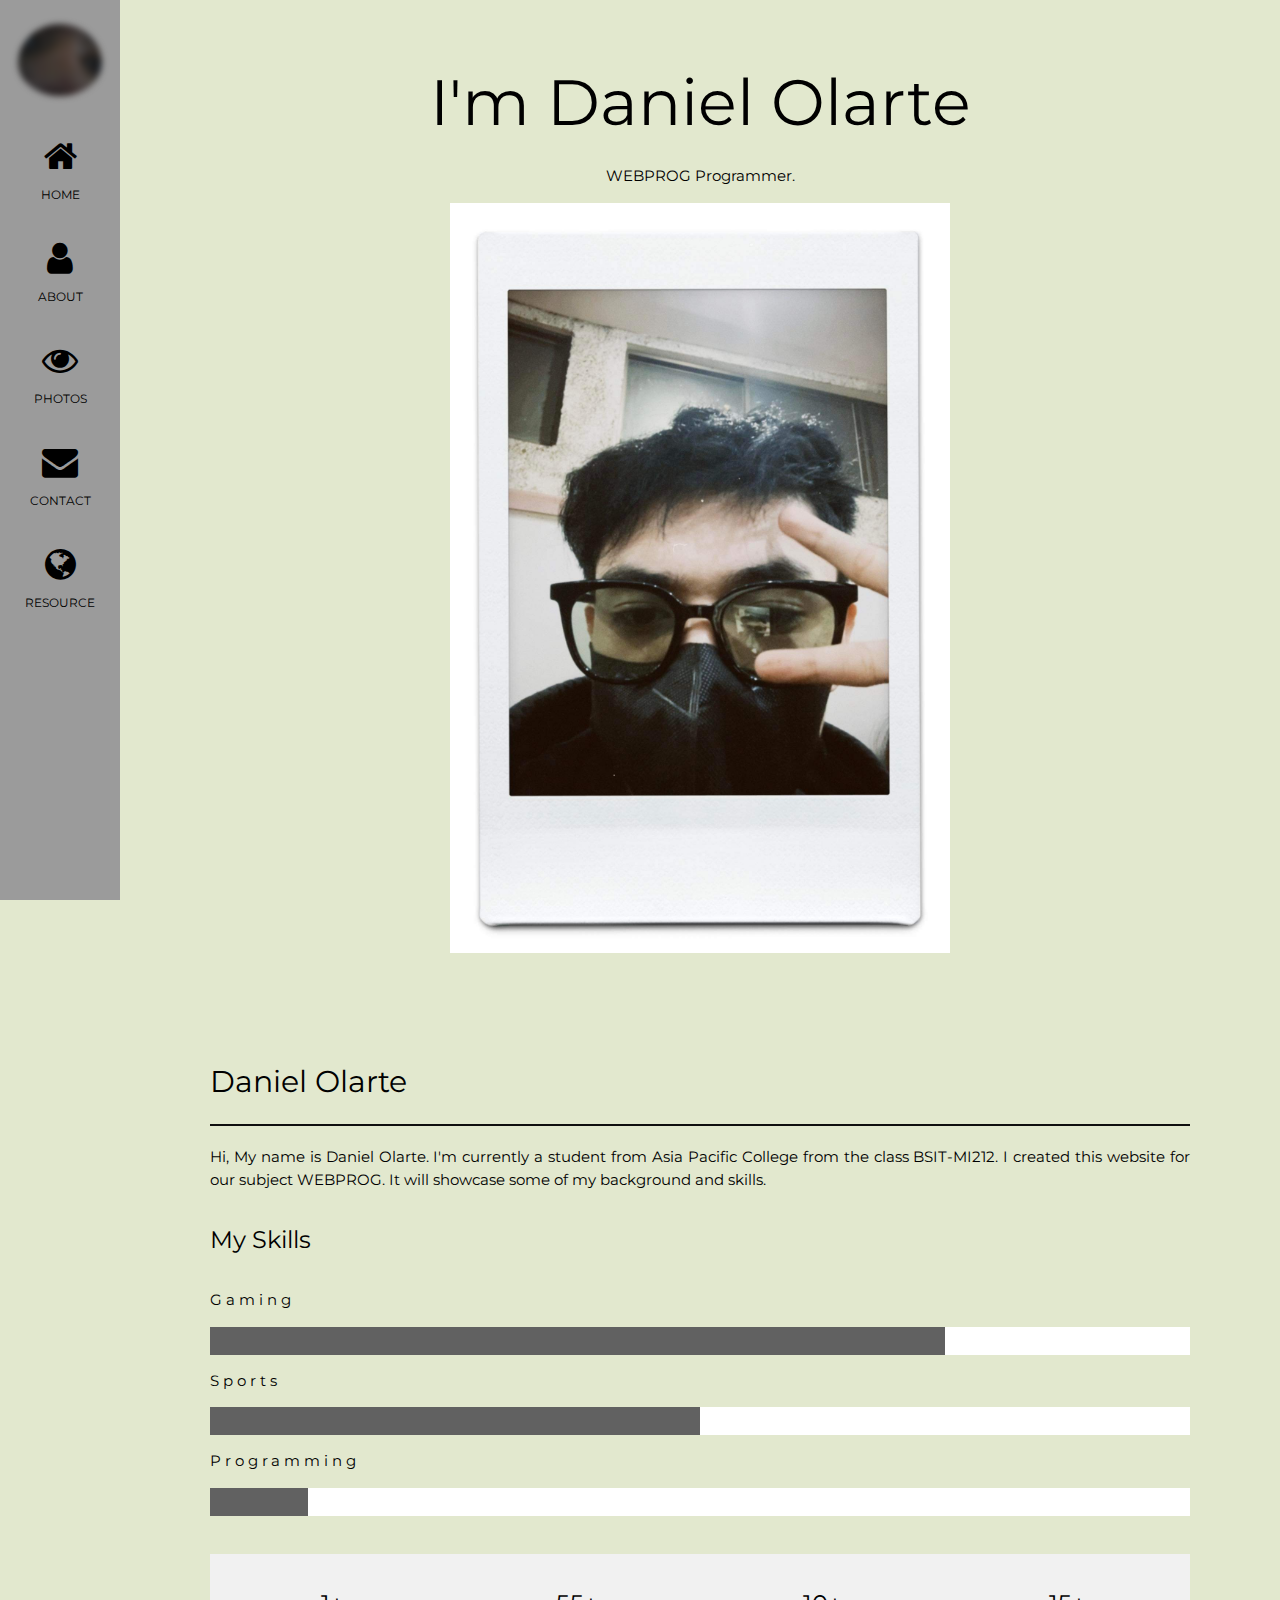
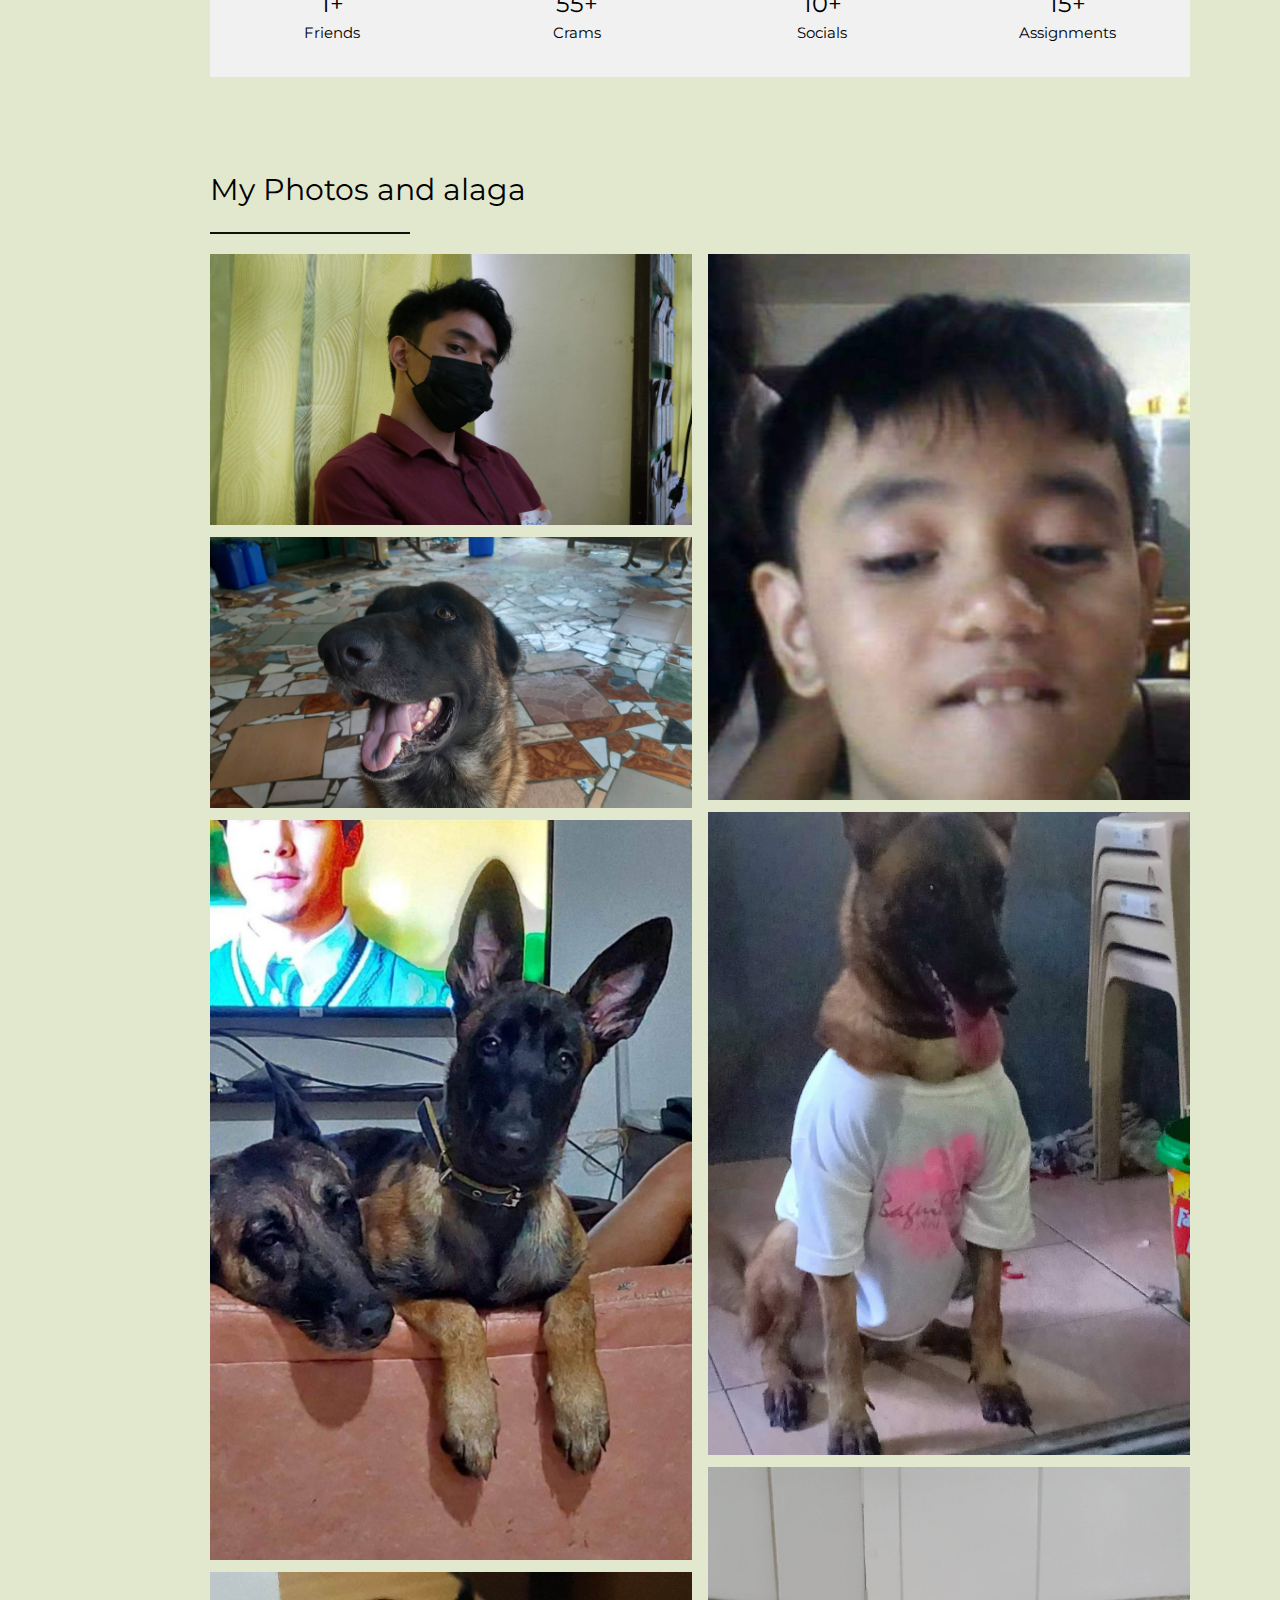
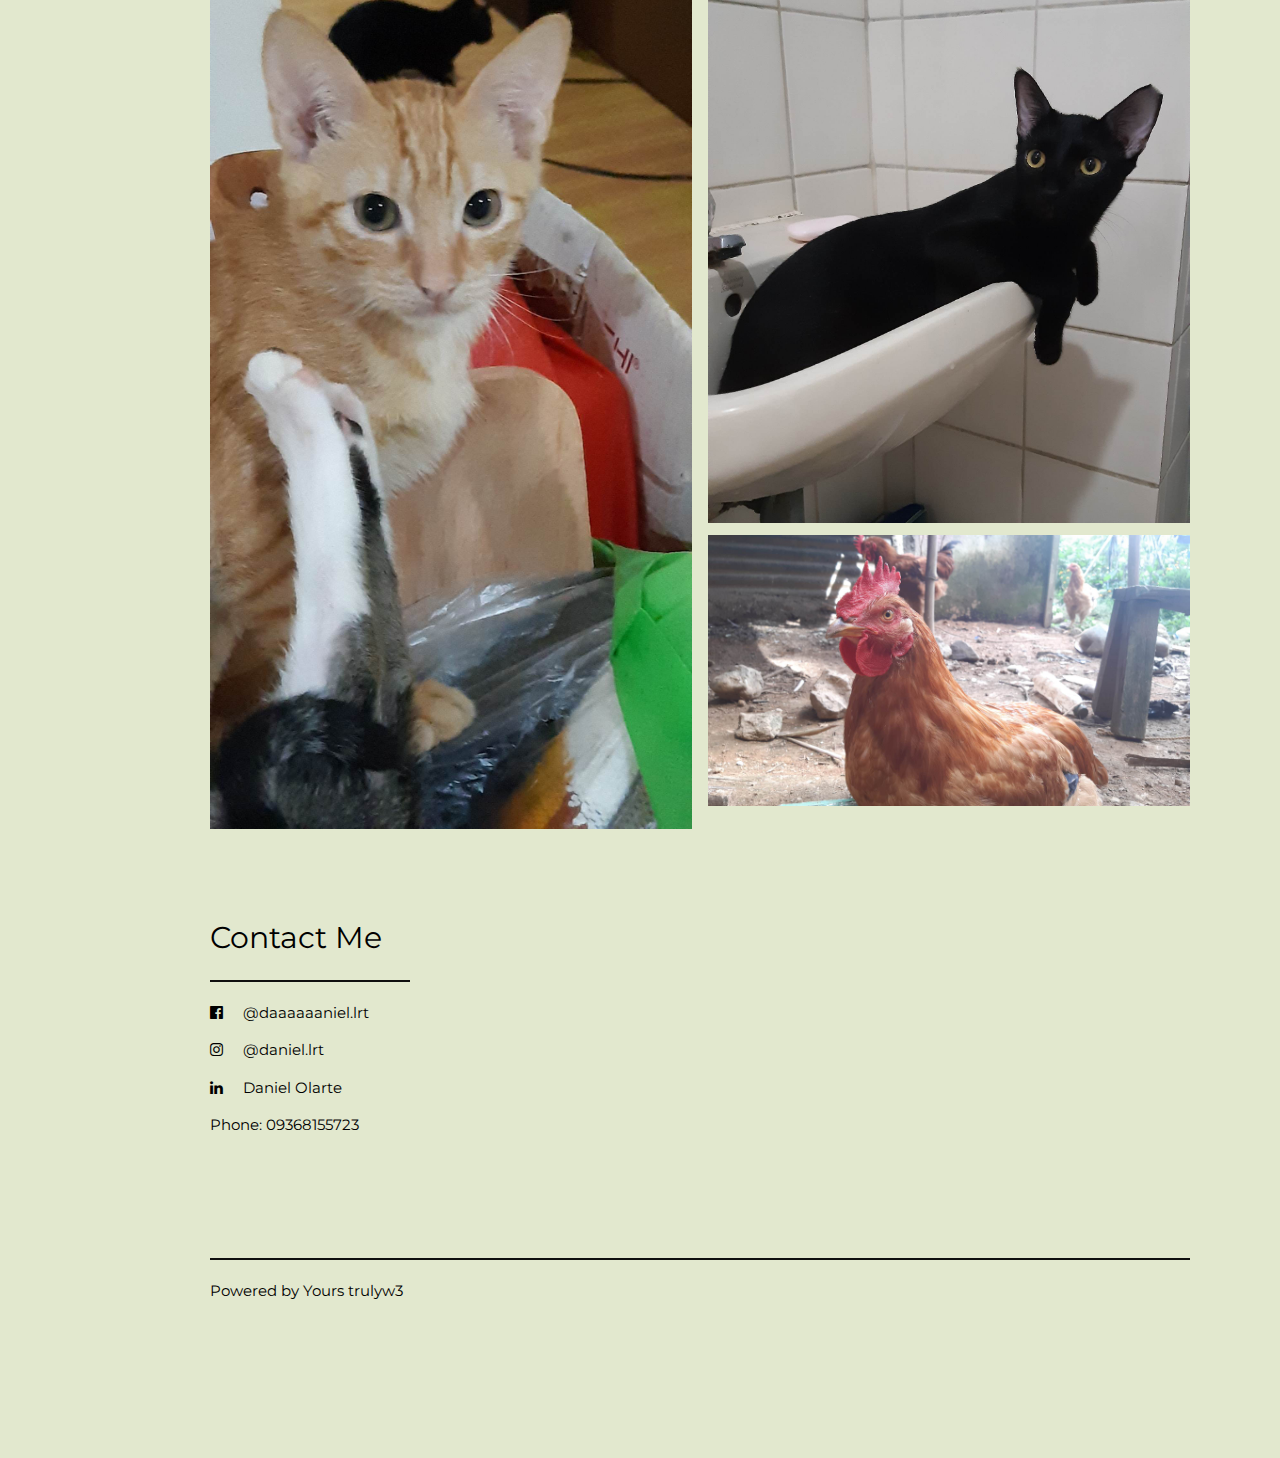
<file: week3/index.html>
<!DOCTYPE html>
<html>
<head>
<title>APC WEBPROG website (olarte)</title>
<meta charset="UTF-8">
<meta name="viewport" content="width=device-width, initial-scale=1">
<link rel="stylesheet" href="https://www.w3schools.com/w3css/4/w3.css">
<link rel="stylesheet" href="https://fonts.googleapis.com/css?family=Montserrat">
<link rel="stylesheet" href="https://cdnjs.cloudflare.com/ajax/libs/font-awesome/4.7.0/css/font-awesome.min.css">
<link rel="stylesheet" type="text/css" href = "style/css.css">
</head>
<body style="background-color:#E2E8CE;">


<nav class="w3-sidebar w3-bar-block w3-small w3-hide-small w3-center">

  <img src="ako3.jpg" style="width:70%;border-radius: 50%;-webkit-filter: blur(3px);
  filter: blur(3px);padding-top:20%;padding-bottom:25%">
  <a href="#" class="w3-bar-item  w3-padding-large ">
    <i class="fa fa-home w3-xxlarge"></i>
    <p>HOME</p>
  </a>
  <a href="#about" class="w3-bar-item  w3-padding-large ">
    <i class="fa fa-user w3-xxlarge"></i>
    <p>ABOUT</p>
  </a>
  <a href="#photos" class="w3-bar-item  w3-padding-large">
    <i class="fa fa-eye w3-xxlarge"></i>
    <p>PHOTOS</p>
  </a>
  <a href="#contact" class="w3-bar-item  w3-padding-large">
    <i class="fa fa-envelope w3-xxlarge"></i>
    <p>CONTACT</p>
  </a>
  <a href="http://apcwebprog.csf.ph/~dmolarte2/lab2/week5/MyProfile/resource.html" class="w3-bar-item  w3-padding-large">
    <i class="fa fa-globe w3-xxlarge"></i>
    <p>RESOURCE</p>
  </a>

</nav>

<!-- navbar -->
<div class="w3-top w3-hide-large w3-hide-medium" id="myNavbar">
  <div class="w3-bar w3-black w3-opacity w3-hover-opacity-off w3-center w3-small">
    <a href="#" class="w3-bar-item w3-button" style="width:25% !important">HOME</a>
    <a href="#about" class="w3-bar-item w3-button" style="width:25% !important">ABOUT</a>
    <a href="#photos" class="w3-bar-item w3-button" style="width:25% !important">PHOTOS</a>
    <a href="#contact" class="w3-bar-item w3-button" style="width:25% !important">CONTACT</a>
  </div>
</div>

<div class="w3-padding-large" id="main">
  <!-- header -->
  <header class="w3-container w3-padding-32 w3-center " id="home">
    <h1 class="w3-jumbo"><span class="w3-hide-small" >I'm</span> Daniel Olarte</h1>
    <p>WEBPROG Programmer.</p>
    <img src="akopeace.jpg" alt="boy" class="w3-image" width="500" height="700">
  </header>

  <!-- about myself -->
  <div class="w3-content w3-justify w3-padding-64" id="about">
    <h2 style="font-color:#0F0F0F;" >Daniel Olarte</h2>
    <hr style="height:2px;border-width:0;color:gray;background-color:#0F0F0F">
    <p style="font-color:#363636">Hi, My name is Daniel Olarte. I'm currently a student from Asia Pacific College from the class BSIT-MI212. I created this website for our subject WEBPROG. It will showcase some of my background and skills.
    </p>
    <h3 class="w3-padding-16 " style="font-color:#0F0F0F;">My Skills</h3>
    <p class="w3-wide">Gaming</p>
    <div class="w3-white">
      <div class="w3-dark-grey" style="height:28px;width:75%"></div>
    </div>
    <p class="w3-wide">Sports</p>
    <div class="w3-white">
      <div class="w3-dark-grey" style="height:28px;width:50%"></div>
    </div>
    <p class="w3-wide">Programming</p>
    <div class="w3-white">
      <div class="w3-dark-grey" style="height:28px;width:10%"></div>
    </div><br>
    
    <div class="w3-row w3-center w3-padding-16 w3-section w3-light-grey">
      <div class="w3-quarter w3-section">
        <span class="w3-xlarge">1+</span><br>
        Friends
      </div>
      <div class="w3-quarter w3-section" >
        <span class="w3-xlarge">55+</span><br>
        Crams 
      </div>
      <div class="w3-quarter w3-section">
        <span class="w3-xlarge">10+</span><br>
        Socials
      </div>
      <div class="w3-quarter w3-section">
        <span class="w3-xlarge">15+</span><br>
        Assignments
      </div>
    </div>


 
  <!-- photo section -->
  <div class="w3-padding-64 w3-content" id="photos">
    <h2 style="font-color:#0F0F0F;">My Photos and alaga</h2>
    <hr style="height:2px;border-width:0;width:200px;color:gray;background-color:#0F0F0F">

    <!-- photobungbong -->
    <div class="w3-row-padding" style="margin:0 -16px">
      <div class="w3-half">
        <img src="me.jpg" style="width:100%">
        <img src="alaga1.jpg" style="width:100%">
		<img src="editalaga.jpg" style="width:100%">
		<img src="alaga5.jpg" style="width:100%">

      </div>

      <div class="w3-half">
		<img src="me1.jpg" style="width:100%">
       
        
        <img src="alaga3.jpg" style="width:100%">
        <img src="alaga4.jpg" style="width:100%">
		
		<img src="alaga6.jpg" style="width:100%">
		
      </div>
    </div>
  </div>

  <!-- contact eme -->
  <div class=" w3-content" id="contact">
    <h2 style="font-color:#0F0F0F;">Contact Me</h2>
    <hr style="height:2px;border-width:0;width:200px;color:gray;background-color:#0F0F0F">

    <div  >
	
		<p ><a href="https://www.facebook.com/daaaaaniellrt/"><i class="fa fa-facebook-official w3-hover-opacity w3-margin-right"></i> </a><a href="https://www.facebook.com/daaaaaniellrt/" style="font-color:#363636" >@daaaaaaniel.lrt</a></p>
		<p><a href="https://www.instagram.com/daniel.lrt/?hl=en"><i class="fa fa-instagram w3-hover-opacity w3-margin-right"></i> </a> <a href="https://www.instagram.com/daniel.lrt/?hl=en">@daniel.lrt</a></p>
		<p><a href="https://www.linkedin.com/in/daniel-olarte-a3290318b/"><i class="fa fa-linkedin w3-hover-opacity w3-margin-right"></i> </a> <a href="https://www.linkedin.com/in/daniel-olarte-a3290318b/"> Daniel Olarte</a></p>
    
      <p> Phone: 09368155723</p>
      
    </div><br>
    

  </div>
  
    <!-- baba -->
  <footer class="w3-content w3-padding-64 w3-xlarge">
    <hr style="height:2px;border-width:0;color:gray;background-color:#0F0F0F">
    <p class="w3-medium">Powered by <a  target="_blank" >Yours trulyw3</a></p>
  </footer>

<!-- tapos na -->
</div>

</body>
</html>
</file>
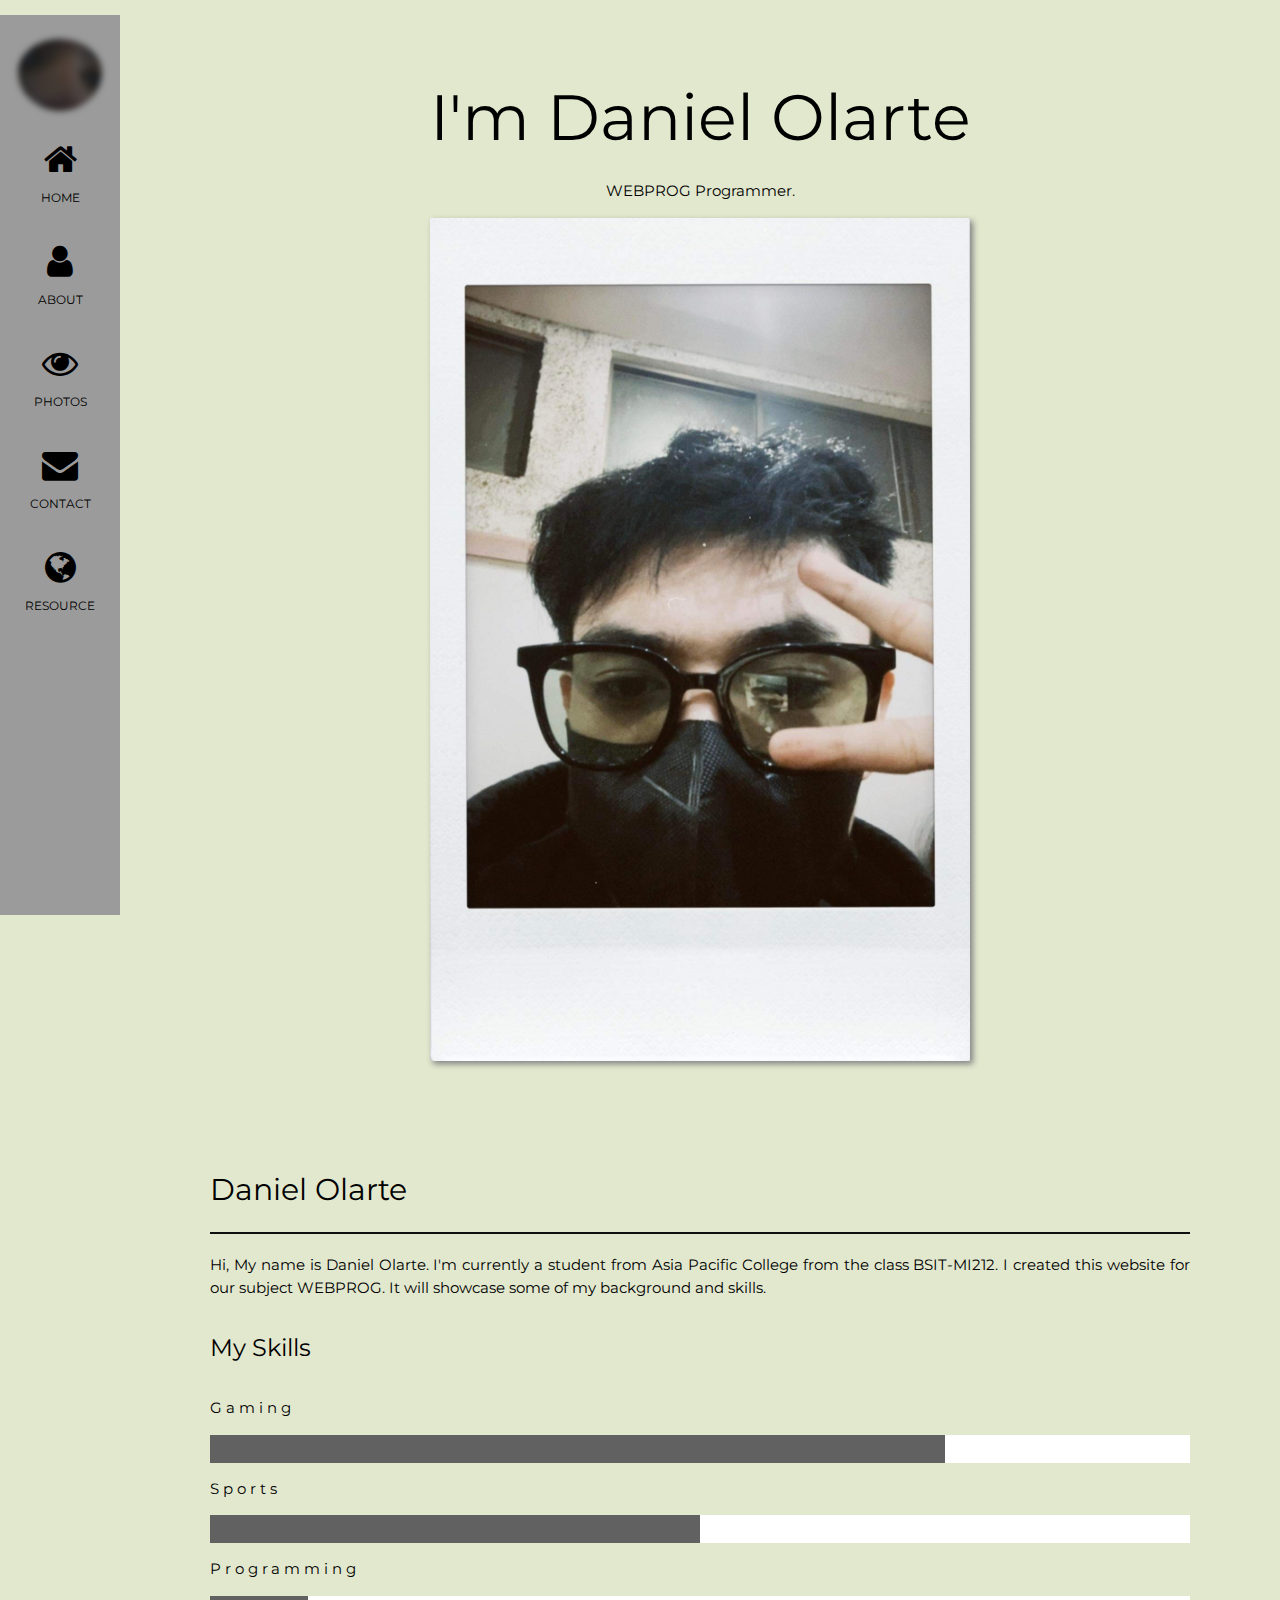
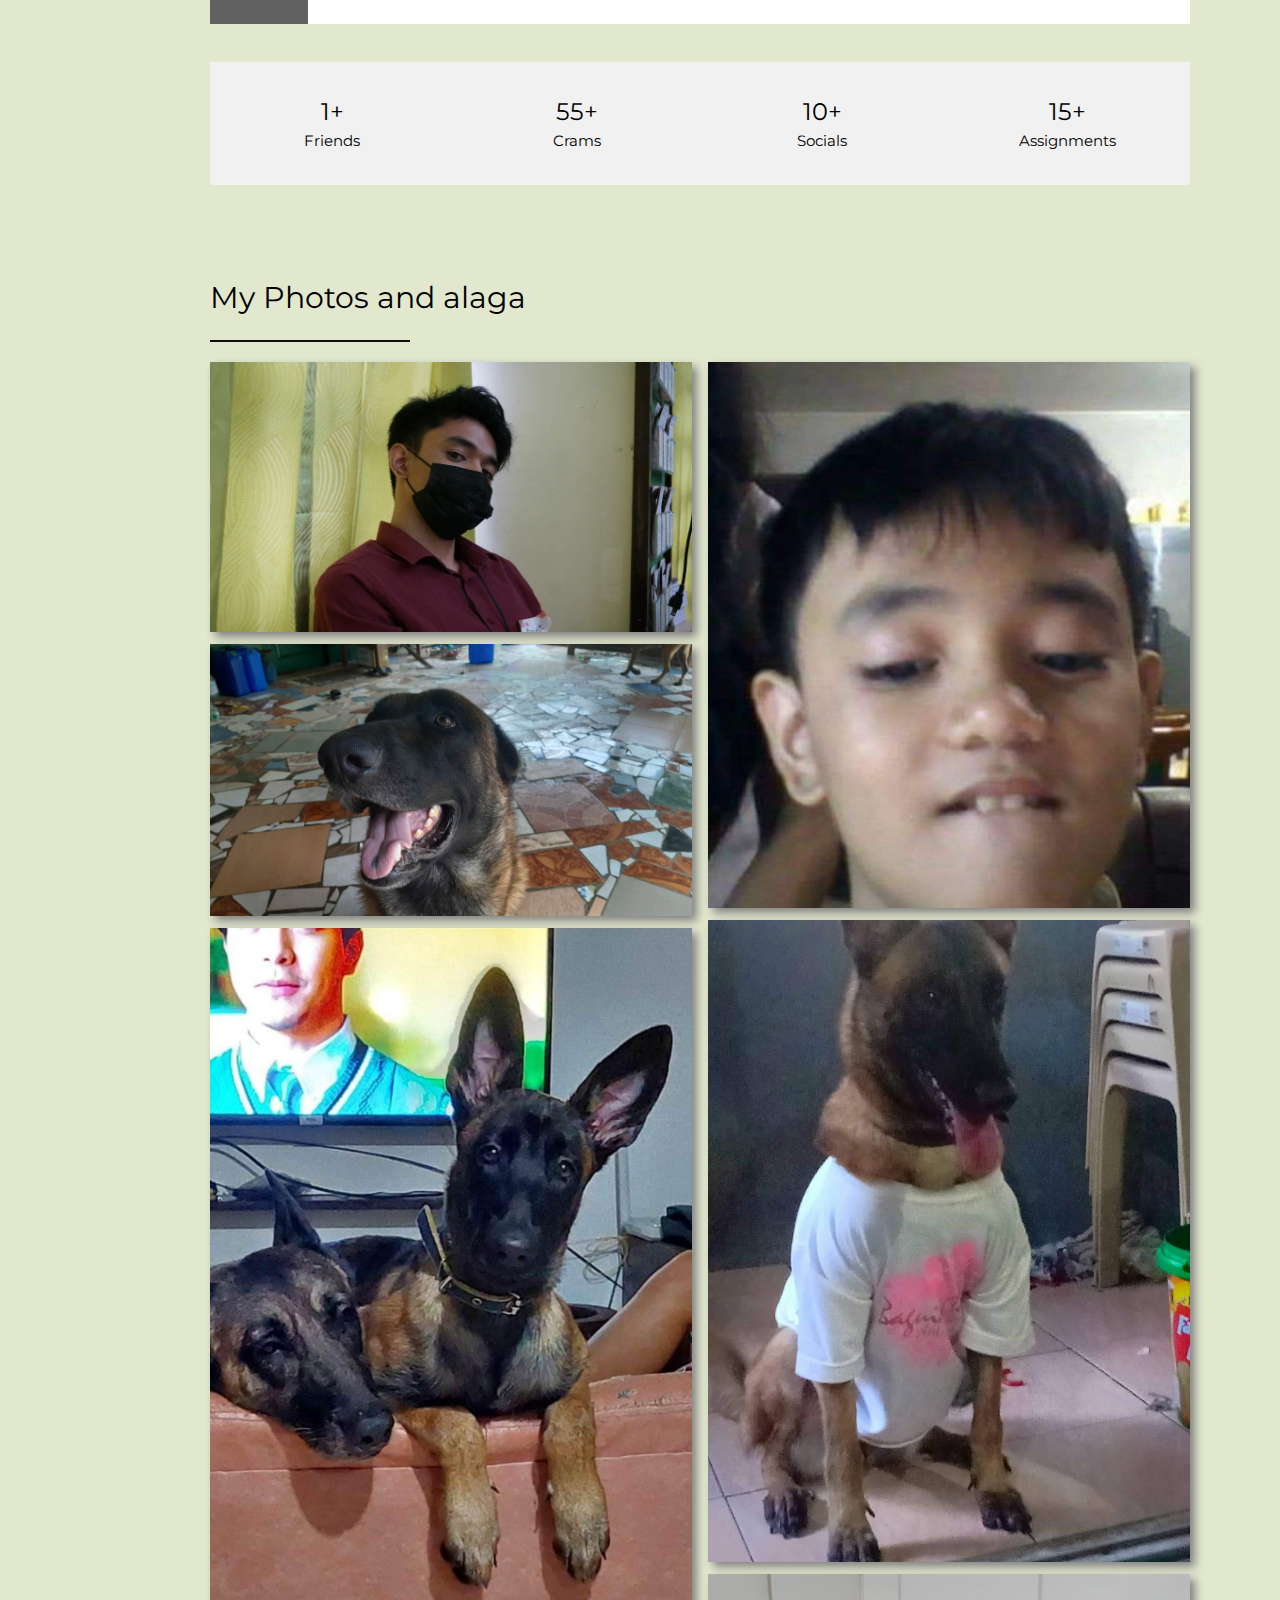
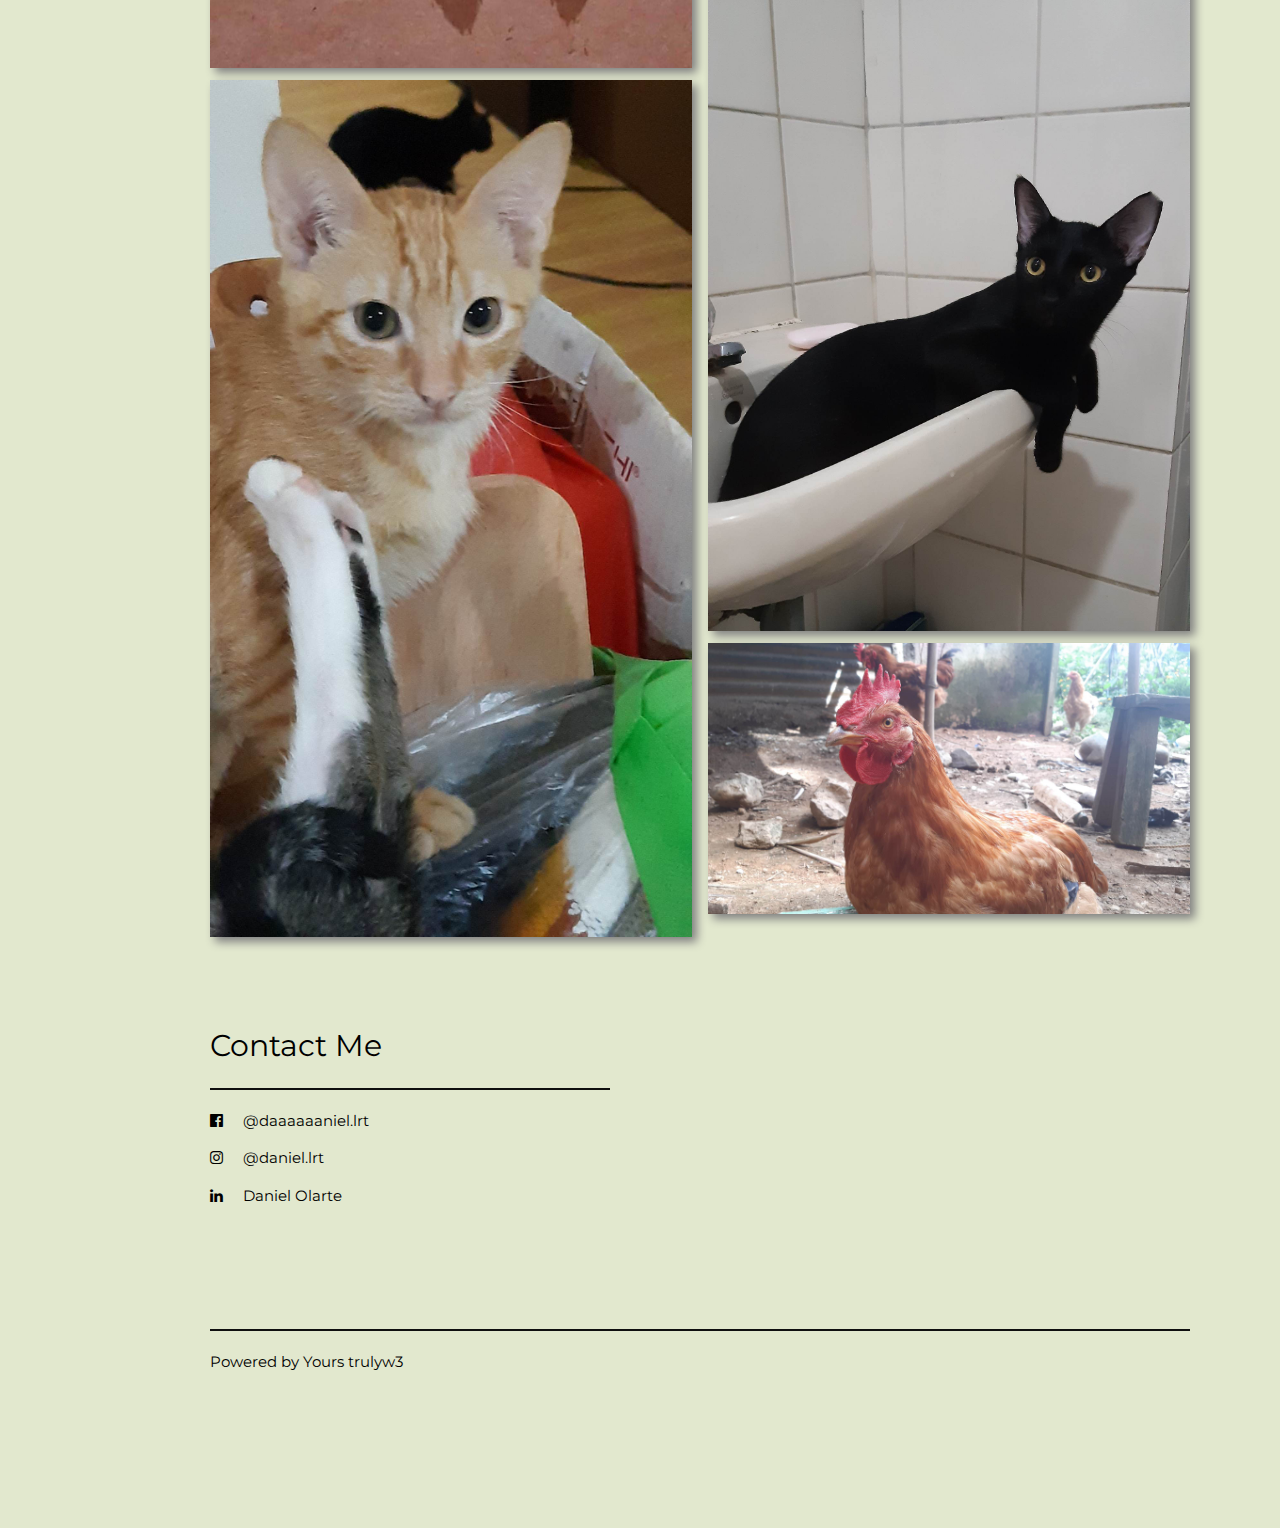
<file: week5/MyProfile/index.html>
<!DOCTYPE html>
<html>
<head>
<title>APC WEBPROG website (olarte)</title>
<meta charset="UTF-8">
<meta name="viewport" content="width=device-width, initial-scale=1">
<link rel="stylesheet" href="https://www.w3schools.com/w3css/4/w3.css">
<link rel="stylesheet" href="https://fonts.googleapis.com/css?family=Montserrat">
<link rel="stylesheet" href="https://cdnjs.cloudflare.com/ajax/libs/font-awesome/4.7.0/css/font-awesome.min.css">
<link rel="stylesheet" type="text/css" href = "style/css.css">

</head>
<body style="background-color:#E2E8CE;cursor:progress">


<nav class="w3-sidebar w3-bar-block w3-small w3-hide-small w3-center">

  <img src="images/ako3.jpg" style="width:70%;border-radius: 50%;-webkit-filter: blur(3px);
  filter: blur(3px);padding-top:20%;padding-bottom:15%">
  <a href="#" class="w3-bar-item  w3-padding-large ">
    <i class="fa fa-home w3-xxlarge"></i>
    <p>HOME</p>
  </a>
  <a href="#about" class="w3-bar-item  w3-padding-large ">
    <i class="fa fa-user w3-xxlarge"></i>
    <p>ABOUT</p>
  </a>
  <a href="#photos" class="w3-bar-item  w3-padding-large">
    <i class="fa fa-eye w3-xxlarge"></i>
    <p>PHOTOS</p>
  </a>
  <a href="#contact" class="w3-bar-item  w3-padding-large">
    <i class="fa fa-envelope w3-xxlarge"></i>
    <p>CONTACT</p>
  </a>
  <a href="http://apcwebprog.csf.ph/~dmolarte2/lab2/week5/MyProfile/resource.html" class="w3-bar-item  w3-padding-large">
    <i class="fa fa-globe w3-xxlarge"></i>
    <p>RESOURCE</p>
  </a>

</nav>

<p id="demo"></p>

<script>
const PI = 3.141592653589793;
PI = 3.14;      // This will give an error
PI = PI + 10;   // This will also give an error
</script>

<!-- navbar -->
<div class="w3-top w3-hide-large w3-hide-medium" id="myNavbar">
  <div class="w3-bar w3-black w3-opacity w3-hover-opacity-off w3-center w3-small">
    <a href="#" class="w3-bar-item w3-button" style="width:25% !important">HOME</a>
    <a href="#about" class="w3-bar-item w3-button" style="width:25% !important">ABOUT</a>
    <a href="#photos" class="w3-bar-item w3-button" style="width:25% !important">PHOTOS</a>
    <a href="#contact" class="w3-bar-item w3-button" style="width:25% !important">CONTACT</a>
  </div>
</div>

<div class="w3-padding-large" id="main">
  <!-- header -->
  <header class="w3-container w3-padding-32 w3-center " id="home">
    <h1 class="w3-jumbo"><span class="w3-hide-small" >I'm</span> Daniel Olarte</h1>
    <p>WEBPROG Programmer.</p>
    <img src="images/akopeace.jpg" style="width:50%;filter: drop-shadow(3px 3px 3px #808080)" alt="boy" class="w3-image" width="500" height="700" >
  </header>

  <!-- about myself -->
  <div class="w3-content w3-justify w3-padding-64" id="about">
    <h2 style="font-color:#0F0F0F;" >Daniel Olarte</h2>
    <hr style="height:2px;border-width:0;color:gray;background-color:#0F0F0F">
    <p style="font-color:#363636">Hi, My name is Daniel Olarte. I'm currently a student from Asia Pacific College from the class BSIT-MI212. I created this website for our subject WEBPROG. It will showcase some of my background and skills.
    </p>
    <h3 class="w3-padding-16 " style="font-color:#0F0F0F;">My Skills</h3>
    <p class="w3-wide">Gaming</p>
    <div class="w3-white">
      <div class="w3-dark-grey" style="height:28px;width:75%"></div>
    </div>
    <p class="w3-wide">Sports</p>
    <div class="w3-white">
      <div class="w3-dark-grey" style="height:28px;width:50%"></div>
    </div>
    <p class="w3-wide">Programming</p>
    <div class="w3-white">
      <div class="w3-dark-grey" style="height:28px;width:10%"></div>
    </div><br>
    
    <div class="w3-row w3-center w3-padding-16 w3-section w3-light-grey">
      <div class="w3-quarter w3-section">
        <span class="w3-xlarge">1+</span><br>
        Friends
      </div>
      <div class="w3-quarter w3-section">
        <span class="w3-xlarge">55+</span><br>
        Crams 
      </div>
      <div class="w3-quarter w3-section">
        <span class="w3-xlarge">10+</span><br>
        Socials
      </div>
      <div class="w3-quarter w3-section">
        <span class="w3-xlarge">15+</span><br>
        Assignments
      </div>
    </div>

    
 
  <!-- photo sectiones -->
  <div class="w3-padding-64 w3-content" id="photos">
    <h2 style="font-color:#0F0F0F;">My Photos and alaga</h2>
    <hr style="height:2px;border-width:0;width:200px;color:gray;background-color:#0F0F0F">

    <!-- photobungbong -->
    <div class="w3-row-padding" style="margin:0 -16px">
      <div class="w3-half">
        <img src="images/me.jpg" style="width:100%;filter: drop-shadow(5px 5px 5px #808080)">
        <img src="images/alaga1.jpg" style="width:100%;filter: drop-shadow(5px 5px 5px #808080)">
		<img src="images/editalaga.jpg" style="width:100%;filter: drop-shadow(5px 5px 5px #808080)">
		<img src="images/alaga5.jpg" style="width:100%;filter: drop-shadow(5px 5px 5px #808080)">

      </div>

      <div class="w3-half">
		<img src="images/me1.jpg" style="width:100%;filter: drop-shadow(5px 5px 5px #808080)">
       
        
        <img src="images/alaga3.jpg" style="width:100%;filter: drop-shadow(5px 5px 5px #808080)">
        <img src="images/alaga4.jpg" style="width:100%;filter: drop-shadow(5px 5px 5px #808080)">
		
		<img src="images/alaga6.jpg" style="width:100%;filter: drop-shadow(5px 5px 5px #808080)">
		
      </div>
    </div>
  </div>

  <!-- contact eme -->
  <div class=" w3-content" id="contact">
    <h2 style="font-color:#0F0F0F;">Contact Me</h2>
    <hr style="height:2px;border-width:0;width:400px;color:gray;background-color:#0F0F0F">

    <div>
	
		<p ><a href="https://www.facebook.com/daaaaaniellrt/"><i class="fa fa-facebook-official w3-hover-opacity w3-margin-right"></i> </a><a href="https://www.facebook.com/daaaaaniellrt/" style="font-color:#363636" >@daaaaaaniel.lrt</a></p>
		<p><a href="https://www.instagram.com/daniel.lrt/?hl=en"><i class="fa fa-instagram w3-hover-opacity w3-margin-right"></i> </a> <a href="https://www.instagram.com/daniel.lrt/?hl=en">@daniel.lrt</a></p>
		<p><a href="https://www.linkedin.com/in/daniel-olarte-a3290318b/"><i class="fa fa-linkedin w3-hover-opacity w3-margin-right"></i> </a> <a href="https://www.linkedin.com/in/daniel-olarte-a3290318b/"> Daniel Olarte</a></p>
    
    </div><br>
    

  </div>
  
  
  
    <!-- baba -->
  <footer class="w3-content w3-padding-64 w3-xlarge">
    <hr style="height:2px;border-width:0;color:gray;background-color:#0F0F0F">
    <p class="w3-medium">Powered by <a  target="_blank" >Yours trulyw3</a></p>
  </footer>

<!-- tapos na -->
</div>

</body>
</html>
</file>
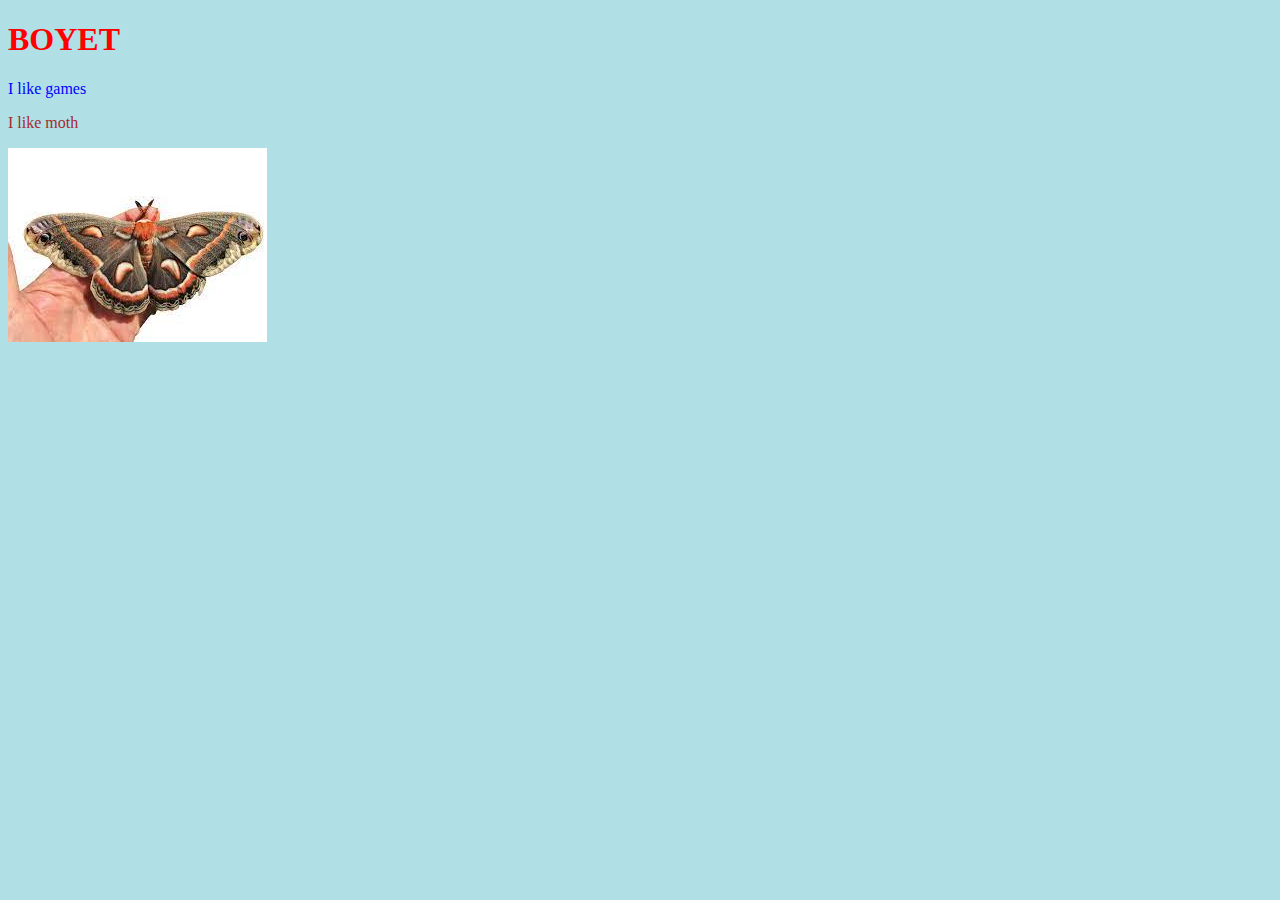
<file: week3/index1.html>
<!DOCTYPE html>
<html>
<body style="background-color:powderblue;">

<h1 style="color:red">BOYET</h1>
<p style="color:blue">I like games</p>
<p style="color:brown">I like moth</p>

<img src="moth.jfif" alt="moth">

</body>
</html>
</file>
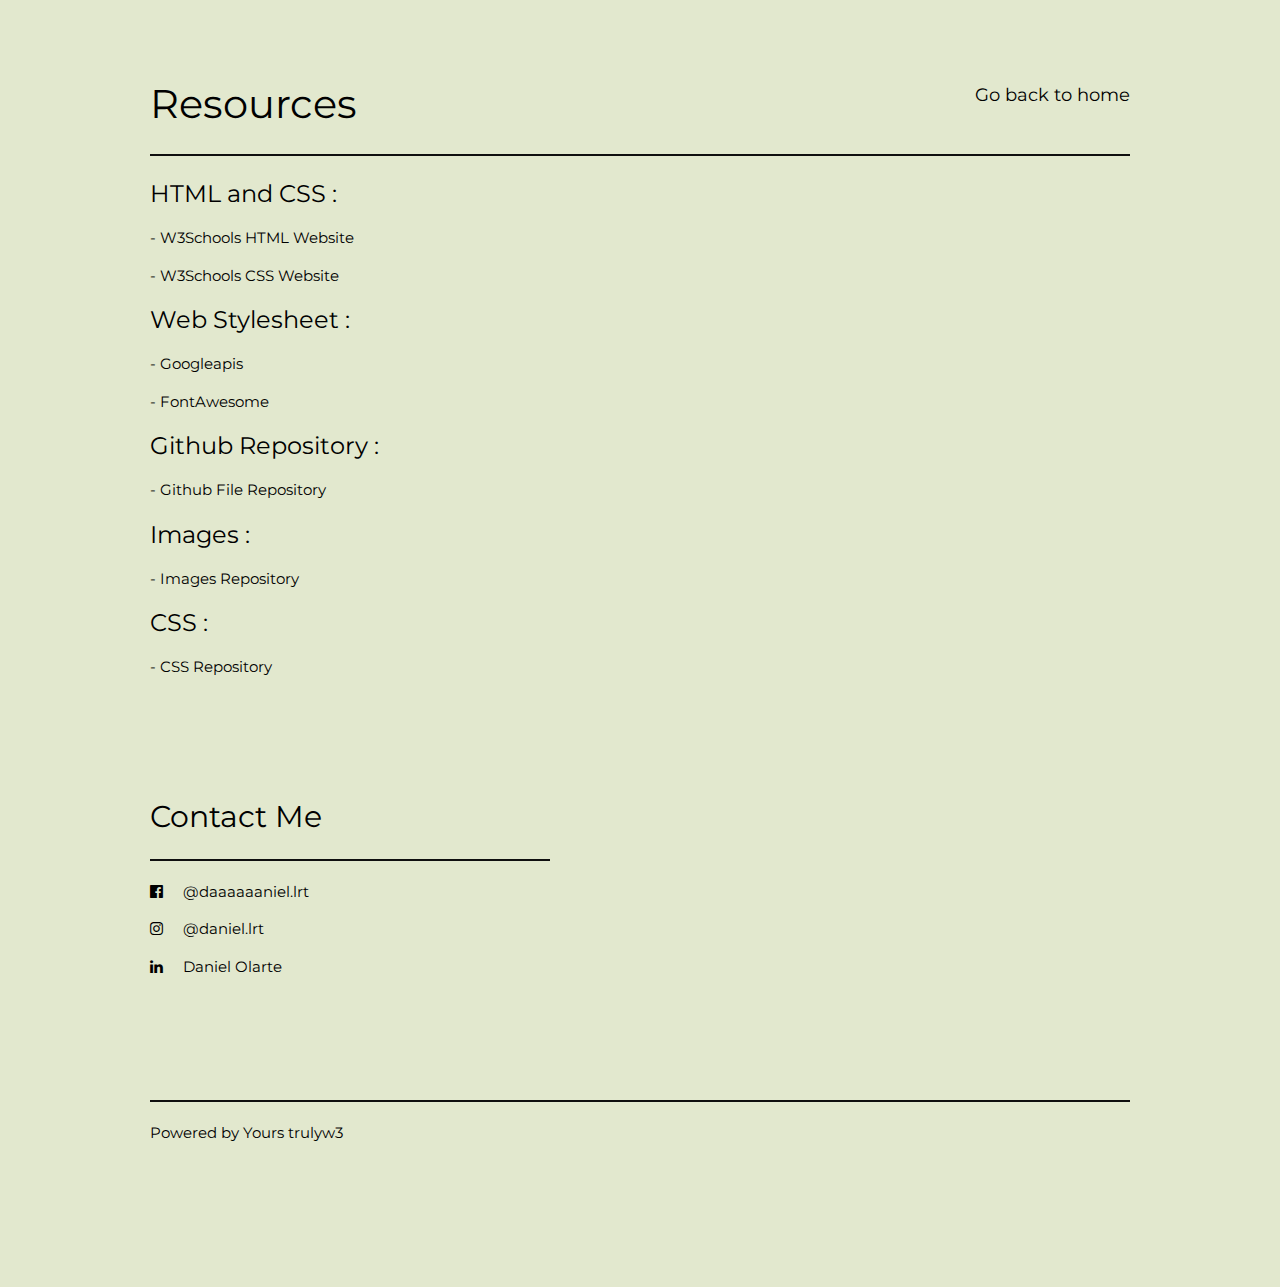
<file: week5/MyProfile/resource.html>
<!DOCTYPE html>
<html>
<head>
<title>APC WEBPROG website (olarte)</title>
<meta charset="UTF-8">
<meta name="viewport" content="width=device-width, initial-scale=1">
<link rel="stylesheet" href="https://www.w3schools.com/w3css/4/w3.css">
<link rel="stylesheet" href="https://fonts.googleapis.com/css?family=Montserrat">
<link rel="stylesheet" href="https://cdnjs.cloudflare.com/ajax/libs/font-awesome/4.7.0/css/font-awesome.min.css">
<link rel="stylesheet" type="text/css" href = "style/css.css">
<style>
a.ex2:hover, a.ex2:active {font-size: 125%;}
a.ex3:hover, a.ex2:active {font-size: 110%;}
</style>
</head>


<body style="background-color:#E2E8CE;cursor: url(https://s3-us-west-2.amazonaws.com/s.cdpn.io/9632/happy.png), auto">

  

  <!-- resource -->
  <div class="w3-content w3-justify w3-padding-64" id="about">
	
    <p style="float:right;font-size:18px;cursor: help"> 
	<a a class="ex3" href="http://apcwebprog.csf.ph/~dmolarte2/lab2/week5/MyProfile/index.html">Go back to home</a></p>
	
	
	
    <h2 style="font-color:#0F0F0F;font-size:40px" >Resources</h2>
	
	
	
    <hr style="height:2px;border-width:0;color:gray;background-color:#0F0F0F">
	<h3 style="font-color:#0F0F0F;">HTML and CSS :</h3>
    <p style="font-color:#363636" ><a a class="ex2" href="https://www.w3schools.com/html/default.asp" > - W3Schools HTML Website </a></p>
	<p style="font-color:#363636"><a a class="ex2" href="https://www.w3schools.com/css/" >- W3Schools CSS Website</a></p>
	<h3 style="font-color:#0F0F0F;">Web Stylesheet :</h3>
    <p style="font-color:#363636"><a a class="ex2" href="https://fonts.googleapis.com/css?family=Montserrat" >- Googleapis</a></p>
	<p style="font-color:#363636"><a a class="ex2" href="https://fontawesome.com/" >- FontAwesome</a></p>
	<h3 style="font-color:#0F0F0F;">Github Repository :</h3>
	<p style="font-color:#363636"><a a class="ex2" href="https://github.com/Dmolarte2/lab2/tree/main/week5/MyProfile" >- Github File Repository</a></p>
	<h3 style="font-color:#0F0F0F;">Images :</h3>
	<p style="font-color:#363636"><a a class="ex2" href="https://github.com/Dmolarte2/lab2/tree/main/week5/MyProfile/images" >- Images Repository</a></p>
	<h3 style="font-color:#0F0F0F;">CSS :</h3>
	<p style="font-color:#363636"><a a class="ex2" href="https://github.com/Dmolarte2/lab2/tree/main/week5/MyProfile/style" >- CSS Repository</a></p>
    
	
    
    

  <!-- contact eme -->
  <div class=" w3-content" id="contact">
  
    <h2 style="font-color:#0F0F0F;padding-top:100px">Contact Me</h2>
	<hr style="height:2px;border-width:0;width:400px;color:gray;background-color:#0F0F0F;">
    

    <div>
	
		<p ><a href="https://www.facebook.com/daaaaaniellrt/"><i class="fa fa-facebook-official w3-hover-opacity w3-margin-right"></i> </a><a href="https://www.facebook.com/daaaaaniellrt/" style="font-color:#363636" >@daaaaaaniel.lrt</a></p>
		<p><a href="https://www.instagram.com/daniel.lrt/?hl=en"><i class="fa fa-instagram w3-hover-opacity w3-margin-right"></i> </a> <a href="https://www.instagram.com/daniel.lrt/?hl=en">@daniel.lrt</a></p>
		<p><a href="https://www.linkedin.com/in/daniel-olarte-a3290318b/"><i class="fa fa-linkedin w3-hover-opacity w3-margin-right"></i> </a> <a href="https://www.linkedin.com/in/daniel-olarte-a3290318b/"> Daniel Olarte</a></p>
    
    </div><br>
    

  </div>
  
  
  
    <!-- baba -->
  <footer class="w3-content w3-padding-64 w3-xlarge">
    <hr style="height:2px;border-width:0;color:gray;background-color:#0F0F0F">
    <p class="w3-medium">Powered by <a  target="_blank" >Yours trulyw3</a></p>
	
  </footer>

<!-- tapos na -->
</div>

</body>
</html>
</file>
<file: week3/style/css.css>
body, h1,h2,h3,h4,h5,h6 
	{font-family: "Montserrat", sans-serif}

.w3-row-padding img 
	{margin-bottom: 12px}

.w3-sidebar 
	{width: 120px;background: #9b9b9b;}

#main {margin-left: 120px}

@media only screen and (max-width: 600px) {#main {margin-left: 0}}


a:link {
  text-decoration: none;
}

a:visited {
  text-decoration: none;
}

a:hover {
  text-decoration: underline;
  background-color: #E2E8CE;
}

a:active {
  text-decoration: underline;
}
</file>
<file: week5/MyProfile/style/css.css>
body, h1,h2,h3,h4,h5,h6 
	{font-family: "Montserrat", sans-serif}

.w3-row-padding img 
	{margin-bottom: 12px}

.w3-sidebar 
	{width: 120px;background: #9b9b9b;}

#main {margin-left: 120px}

@media only screen and (max-width: 600px) {#main {margin-left: 0}}


a:link {
  text-decoration: none;
}

a:visited {
  text-decoration: none;
}

a:hover {
  text-decoration: underline;
  background-color: #E2E8CE;
}

a:active {
  text-decoration: underline;
}
</file>
